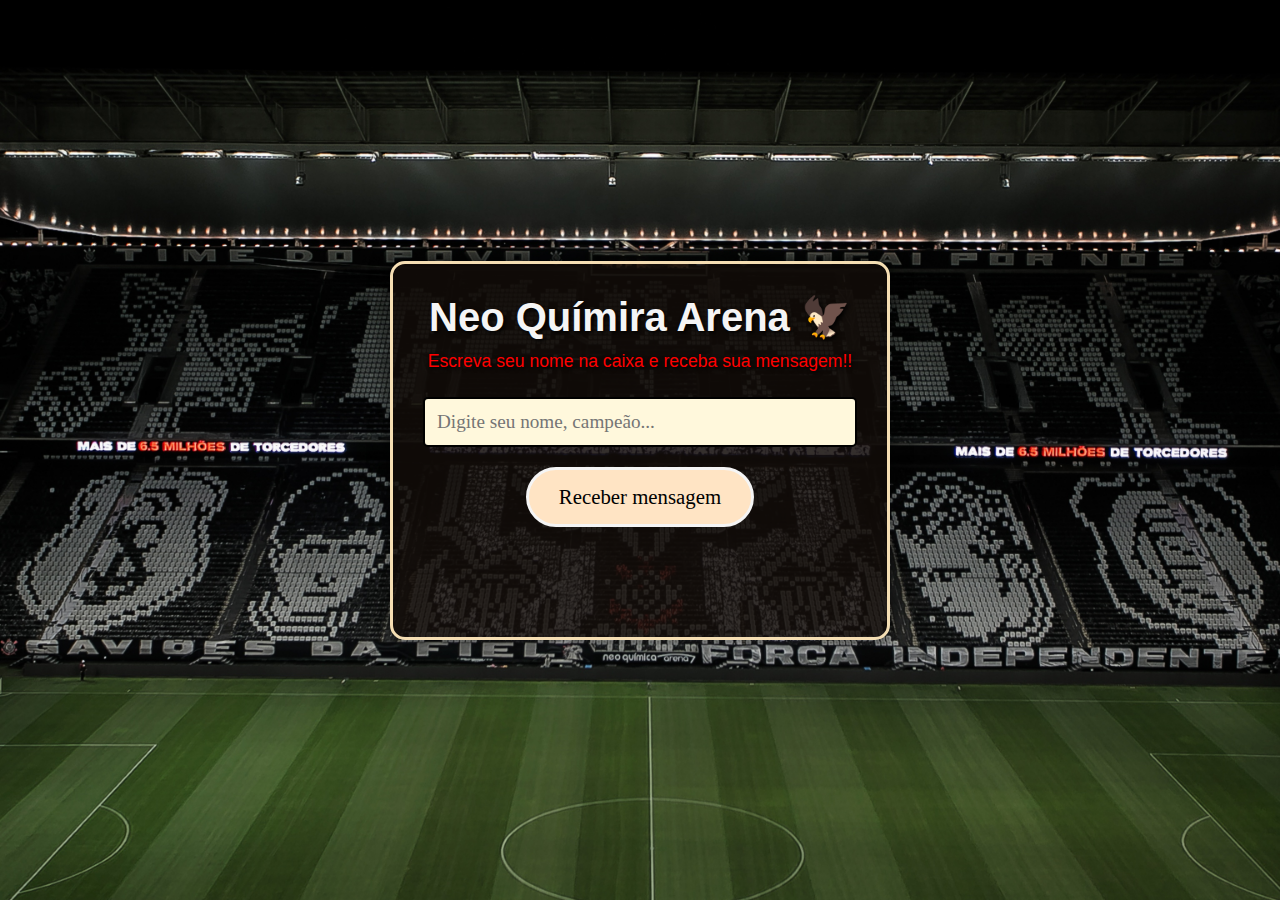
<file: atividade10.html/index.html>
<!DOCTYPE html>
<html lang="pt-BR">
<head>
    <meta charset="UTF-8">
    <meta name="viewport" content="width=device-width, initial-scale=1.0">
    <title>LOUCOS POR TI CORINTHIANS</title>
    <link rel="stylesheet" href="./css/style.css">
    <link rel="shortcut icon" type="image.jpg" href="img/icone.jpg">
</head>
<body>

    <div class="container">
        <header>
            <h1>Neo Químira Arena 🦅</h1>
            <p>Escreva seu nome na caixa e receba sua mensagem!!</p>
        </header>

        <main id="quest-form">
            <label for="txtNome"></label>
            <input type="text" id="userInput" placeholder="Digite seu nome, campeão...">
            <button type="button" id="actionButton">Receber mensagem</button>


            <div id="resposta">
                </div>
        </main>
    </div>

    <script src="./app.js"></script>
</body>
</html>
</file>
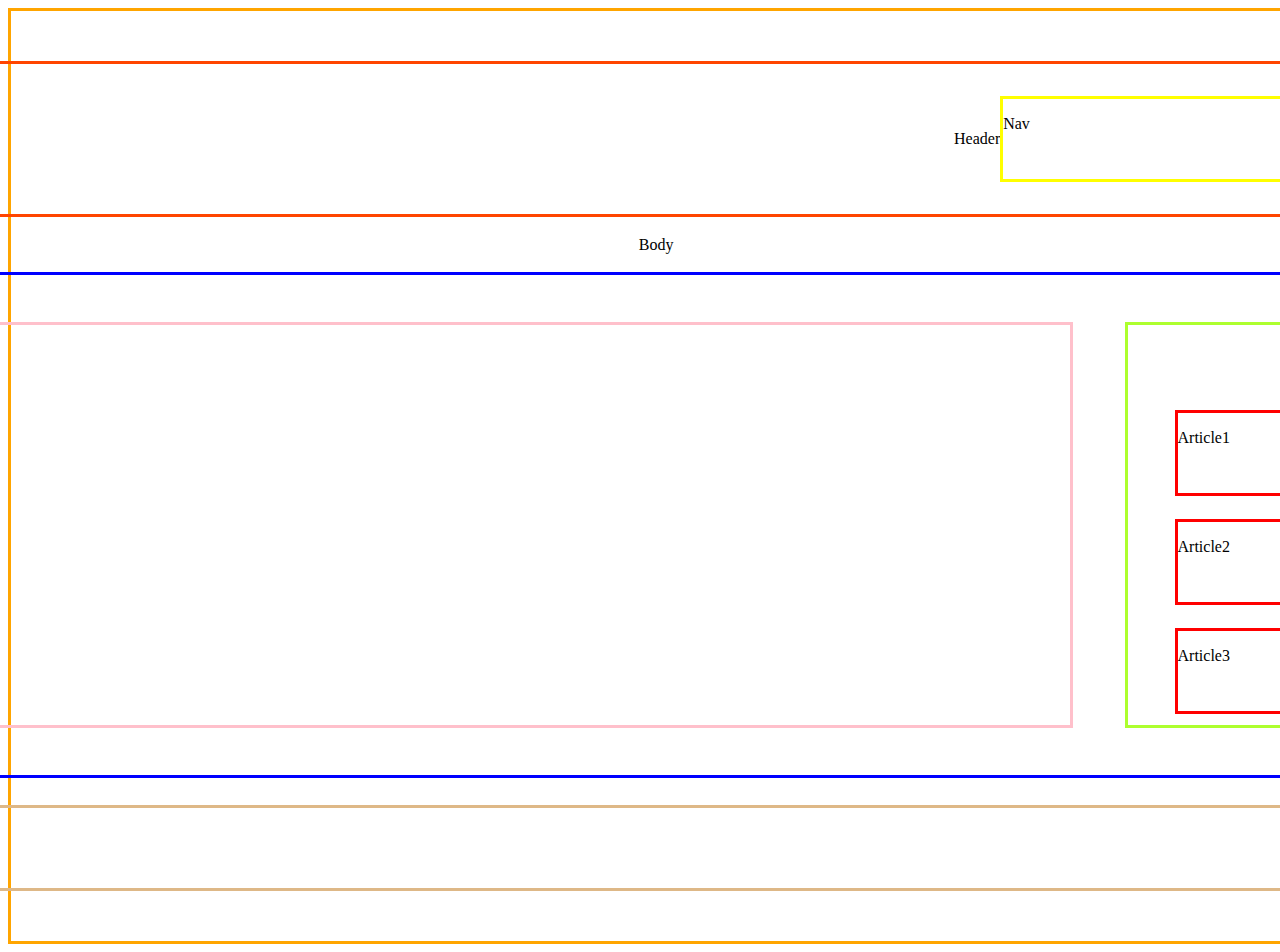
<file: atividade6.html/index.html>
<!DOCTYPE html>
<html lang="en">
<head>
    <meta charset="UTF-8">
    <meta name="viewport" content="width=device-width, initial-scale=1.0">
    <link rel="icon" href="img/tudo-bem-ilustracao-de-emoji_23-2151298395.jpg">
    <link rel="stylesheet" href="./css/style.css">
  <title>Site mais todo</title>
    <header>
<p>Header</p>
    <nav> 
        <p>Nav</p>
    </nav>
</header>

<body> 
    <p>Body</p>
<main> <p>Main</p>
    <section> <p>Section</p></section>

    <aside> <p>Aside</p>

        <article> <p>Article1</p></article>
        <article><p>Article2</p></article>
        <article><p>Article3</p></article>

    </aside>
</main>

<footer><p>Footer</p></footer>
</body>


</html>
</file>
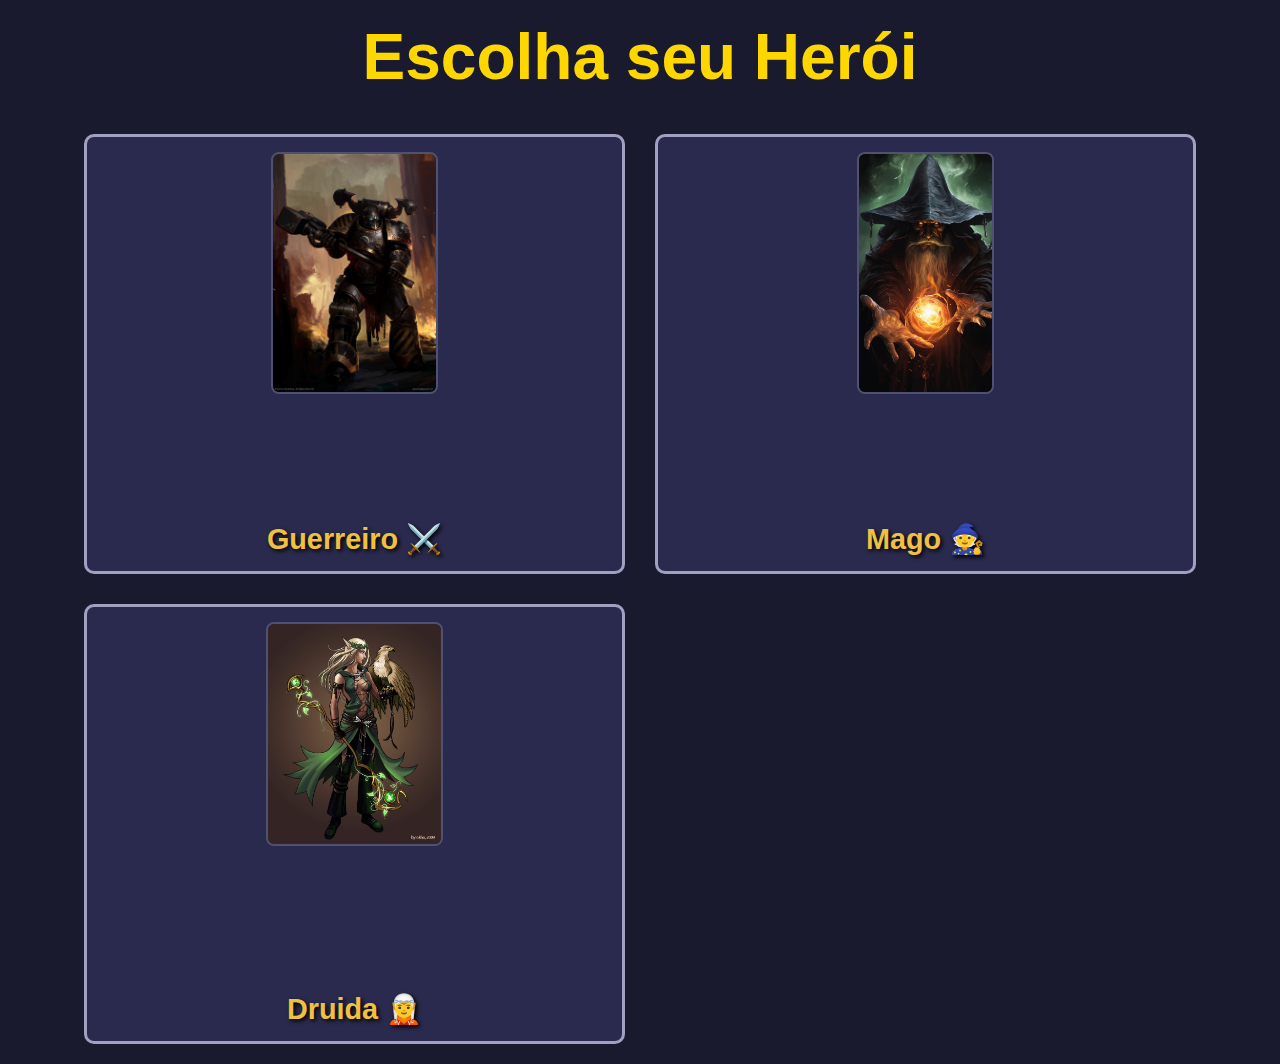
<file: atividade8.html/index.html>
<!DOCTYPE html>
<html lang="pt-BR">
<head>
    <meta charset="UTF-8">
    <meta name="viewport" content="width=device-width, initial-scale=1.0">
    <title>RPG - Seleção de Herói</title>
    <link rel="stylesheet" href="./css/style.css">
</head>
<body>
   
    <header id="main-header">
        <h1>Escolha seu Herói</h1>
    </header>

    <main class="character-selection">

        <div class="card card-warrior">
            <img class="character-image" src="img/guerreiro2.jpg" alt="Um imponente guerreiro com sua armadura e espada" width="33%">
            <h2 class="character-title">Guerreiro ⚔️</h2>
        </div>

        <div class="card card-mage">
            <img class="character-image" src="img/mago.jpg" alt="Uma maga concentrando uma bola de fogo em suas mãos" width="27%">
            <h2 class="character-title">Mago 🧙</h2>
        </div>

        <div class="card card-druid">
            <img class="character-image" src="img/druida.jpg" alt="Uma maga concentrando uma bola de fogo em suas mãos" width="35%">
            <h2 class="character-title">Druida 🧝</h2>
        </div>

        

    </main>

</body>
</html>
</file>
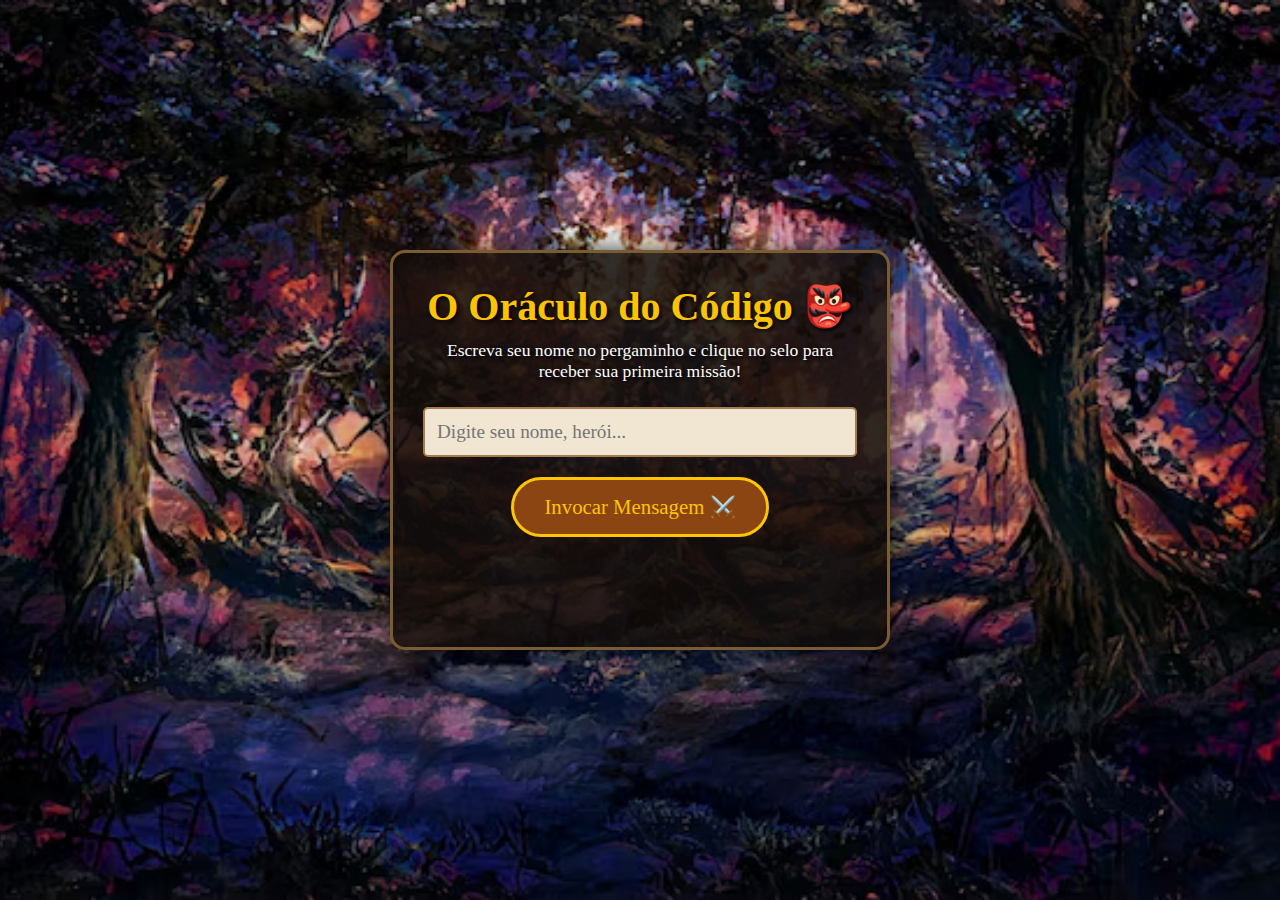
<file: atividade9.html/index.html>
<!DOCTYPE html>
<html lang="pt-BR">
<head>
    <meta charset="UTF-8">
    <meta name="viewport" content="width=device-width, initial-scale=1.0">
    <title>RPG - A Missão do Mensageiro</title>
    <link rel="stylesheet" href="./css/style.css">
</head>
<body>

    <div class="container">
        <header>
            <h1>O Oráculo do Código 👺</h1>
            <p>Escreva seu nome no pergaminho e clique no selo para receber sua primeira missão!</p>
        </header>

        <main id="quest-form">
            <label for="txtNome"></label>
            <input type="text" id="userInput" placeholder="Digite seu nome, herói...">
            <button type="button" id="actionButton">Invocar Mensagem ⚔️</button>


            <div id="resposta">
                </div>
        </main>
    </div>

    <script src="./app.js"></script>
</body>
</html>
</file>
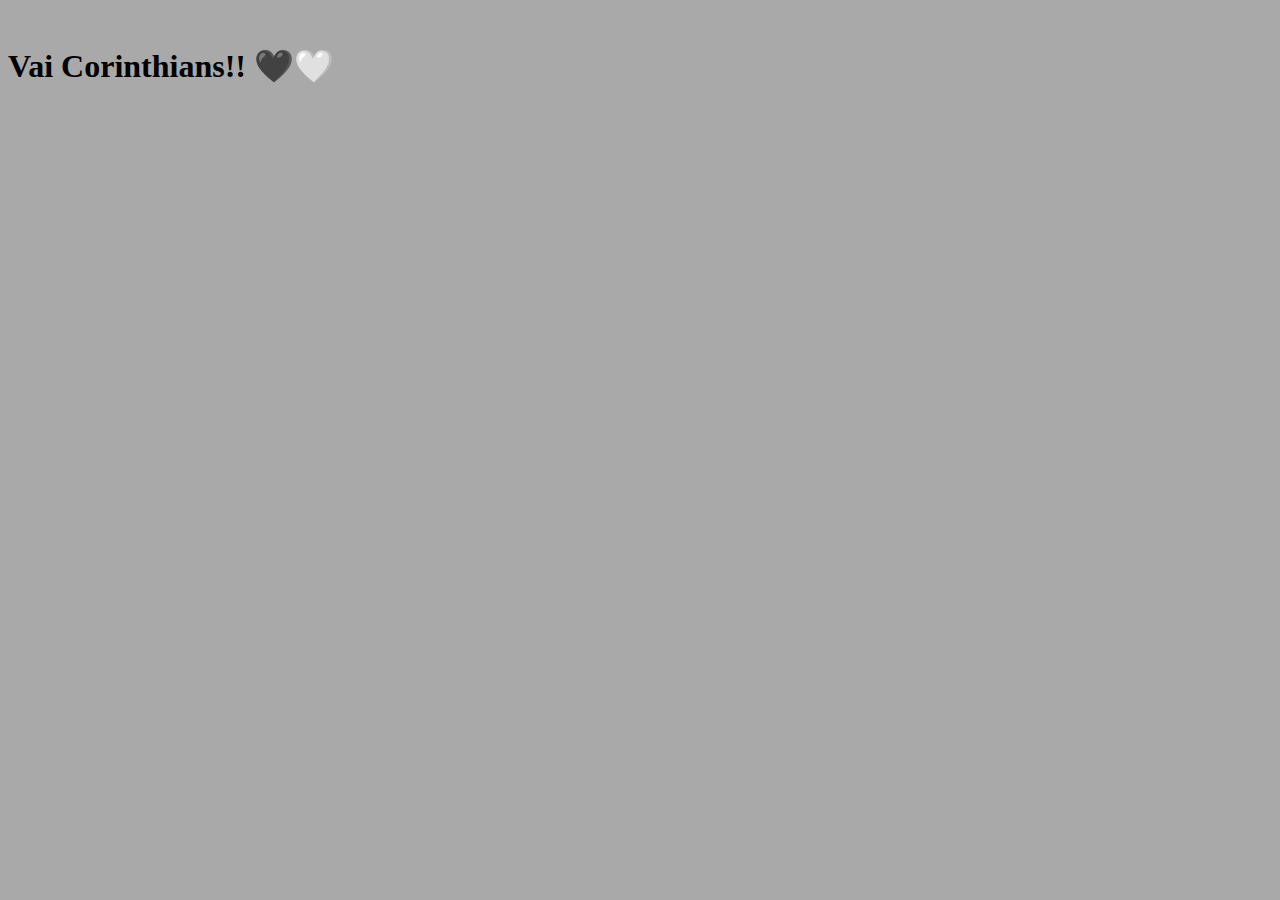
<file: aula01/index.html>
<!DOCTYPE html>
<html>
<head>
    <meta charset="UTF-8">
    <meta http-equiv="x-ua-compatible" content="ie=edge">
    <meta name="viewport" content="width=device-width, initial-scale=1.0">
    <title>o site mais louco</title>
    <link rel="stylesheet" href="./css/style.css">
    <img scr = "https://www.google.com/url?sa=i&url=https%3A%2F%2Fwww.espn.com.br%2Ffutebol%2Ftime%2F_%2Fid%2F874%2Fcorinthians&psig=AOvVaw0sRp7sbuXNnlbNF0oEgQ8m&ust=1756555553785000&source=images&cd=vfe&opi=89978449&ved=0CBUQjRxqFwoTCLjw-rv9r48DFQAAAAAdAAAAABAE" alt "Descrição">
</head>
<header></header>
<body>
    <h1>Vai Corinthians!! 🖤🤍</h1>
</body>
<footer></footer>
</html>
</file>
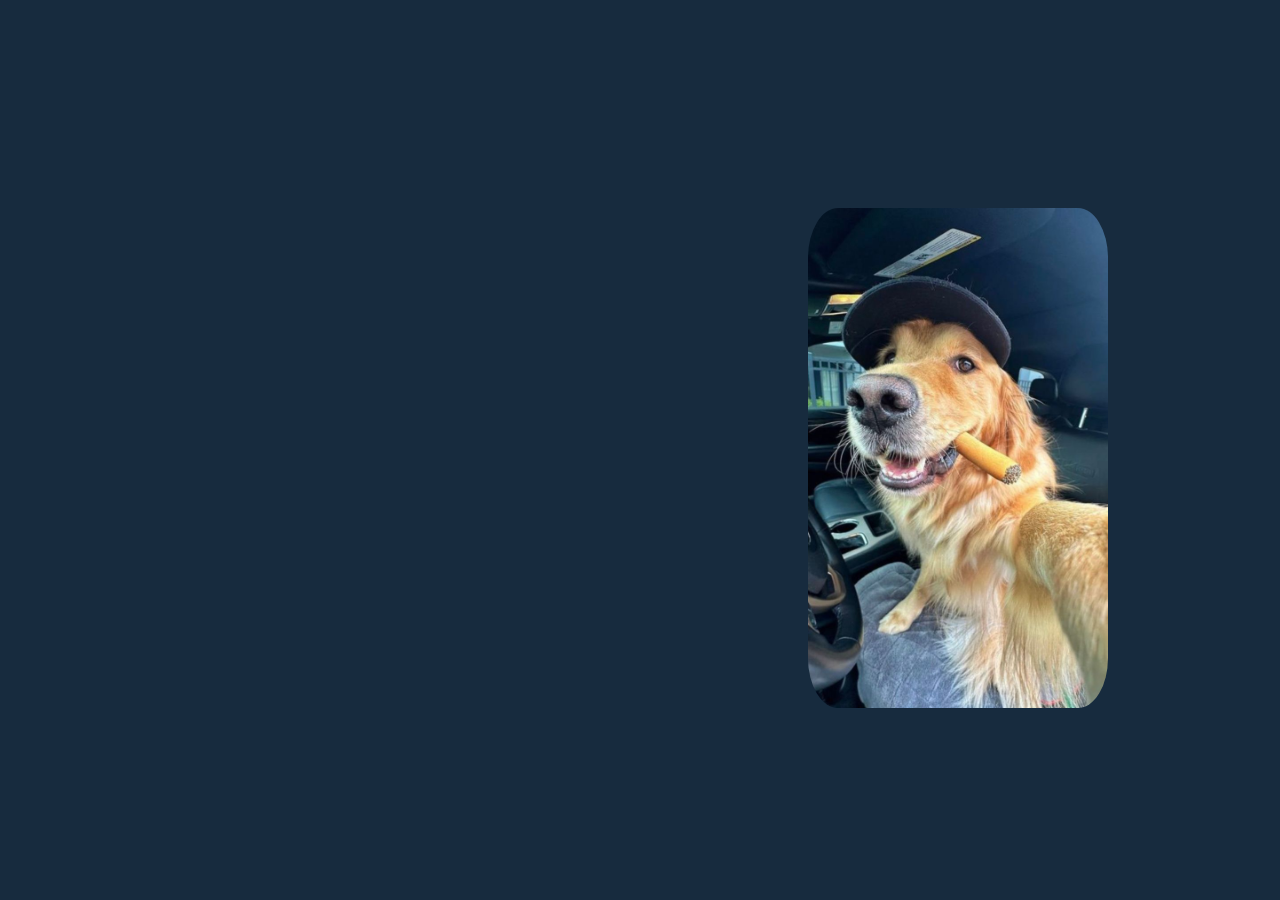
<file: aula11.html/index.html>
<!DOCTYPE html>
<html lang="en">
  
<head>
    <meta charset="UTF-8">
    <meta name="viewport" content="width=device-width, initial-scale=1.0">
        <link rel="stylesheet" href="./css/style.css">
    <title>GOLDEN LEGAL</title>
</head>
<body>
    <div>
       <img class="img" src="img/Golden retriever_.jpg" alt="">
       </div>
</body>
</html>
</file>
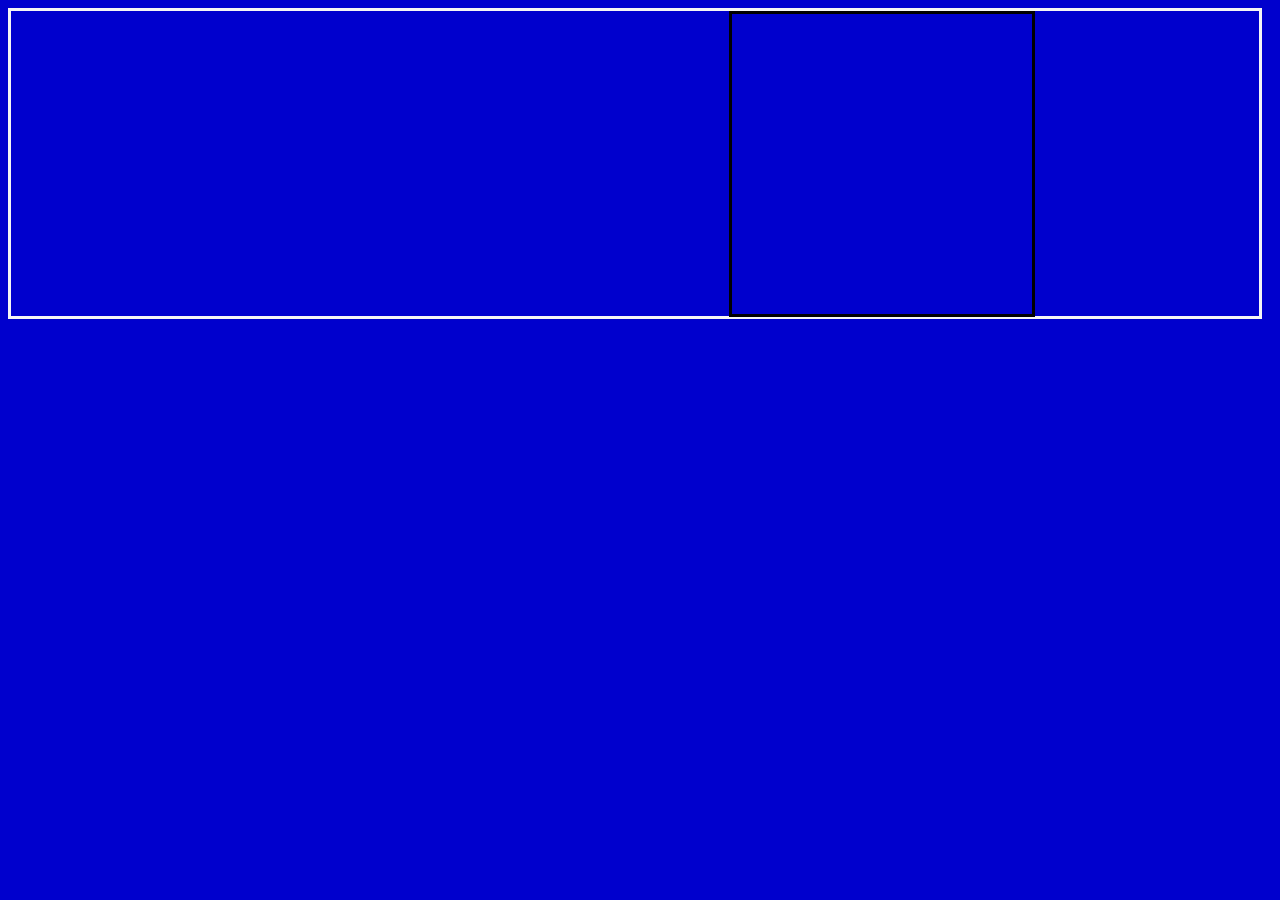
<file: aula2.html/index.html>
<!DOCTYPE html>
<html lang="en">
<head>
    <meta charset="UTF-8">
    <meta name="viewport" content="width=device-width, initial-scale=1.0">
    <link rel="shortcut icon" href="./img/pipa.png">
    <link rel="stylesheet" href="./css/style.css">
    <title>Conhecendo o HTML</title>
</head>
<body>
    <header>
        <nav>
            
        </nav>
    </header>
    
</body>
</html>
</file>
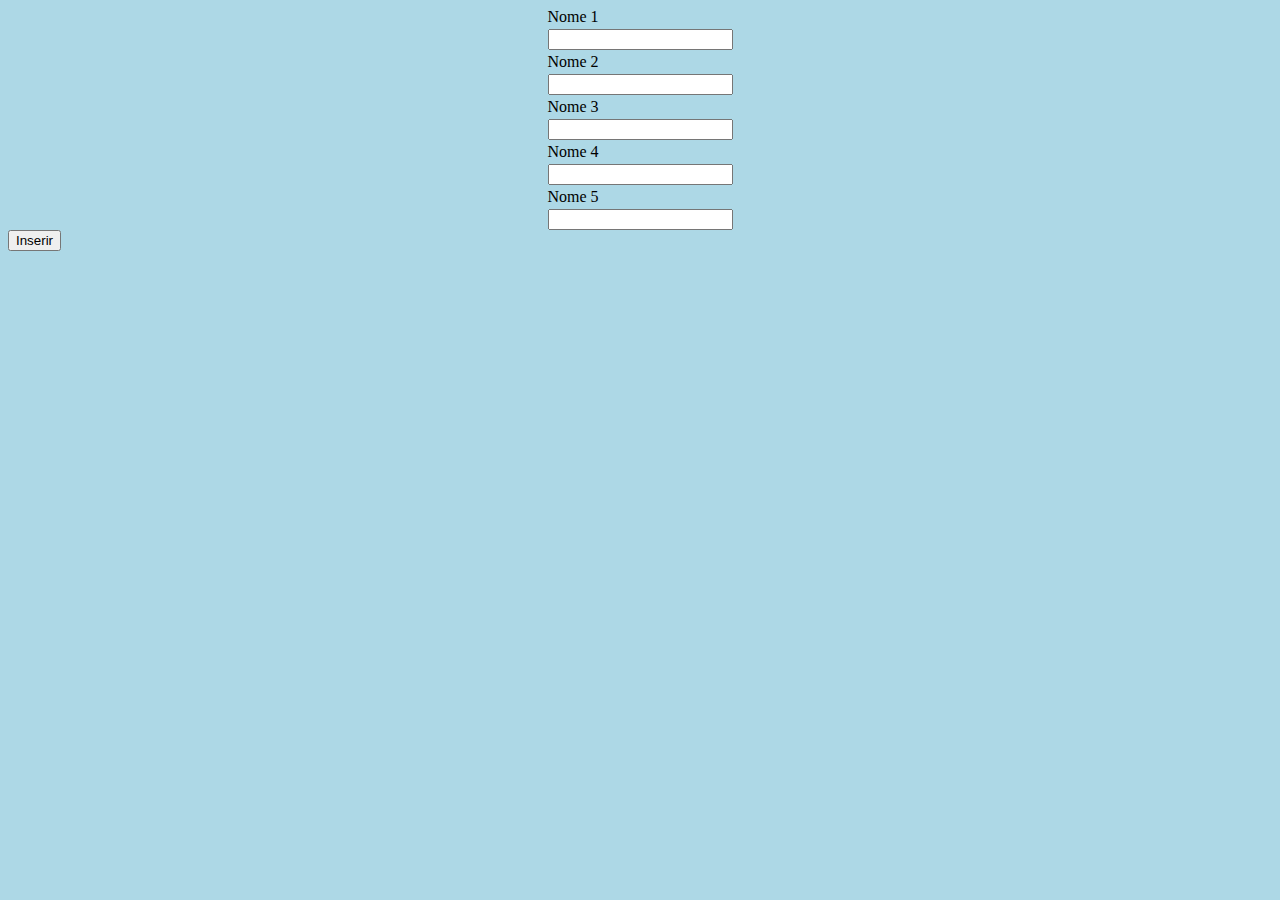
<file: aula9.html/index.html>
<!DOCTYPE html>
<html lang="en">
<head>
    <meta charset="UTF-8">
    <meta name="viewport" content="width=device-width, initial-scale=1.0">
    <link rel="stylesheet" href="css/main.css">
    <title>HAHAHAHAHA</title>
</head>
<body>
    <form id="forma"></form>
    <input type="button" id = "btnInserir" value="Inserir">
    <div id="r"></div>
    <div id="r1"></div>
    <div id="r2"></div>
    <script type="module" src="./js/app.js"></script>
</body>
</html>
</file>
<file: atividade10.html/css/style.css>
* {
    margin: 0;
    padding: 0;
    box-sizing: border-box;
}

body {
    background-image: url(../img/timao.jpg);
    background-size: cover; 
    background-position: center; 
    background-attachment: fixed;
   
    font-family:'Franklin Gothic Medium', 'Arial Narrow', Arial, sans-serif; 
    color: red; 
    display: flex;
    justify-content: center;
    align-items: center;
    min-height: 100vh;
    text-shadow: 2px 2px 4px #000; 
}

.container {
    background-color: rgba(18, 12, 8, 0.85);
    border: 3px solid wheat; 
    border-radius: 15px;
    padding: 30px;
    width: 90%;
    max-width: 500px;
    box-shadow: 0 0 20px rgba(0, 0, 0, 0.7); 
    text-align: center;
}

header h1 {
    font-size: 2.5em;
    color: whitesmoke; 
    margin-bottom: 10px;
}

header p {
    font-size: 1.1em;
    margin-bottom: 25px;
}

#userInput {
    width: 100%;
    padding: 12px;
    margin-bottom: 20px;
    background-color:cornsilk; 
    border: 2px solid black;
    border-radius: 5px;
    font-family: 'MedievalSharp', cursive;
    font-size: 1.2em;
    color: black; 
    text-shadow: none; 
}

#actionButton {
    background-color:bisque; 
    color: black;
    border: 3px solid whitesmoke; 
    padding: 15px 30px;
    font-family: 'MedievalSharp', cursive;
    font-size: 1.3em;
    cursor: pointer; 
    border-radius: 50px;
    transition: all 0.3s ease;
}

#actionButton:hover {
    background-color: black;
    color: white;
    transform: scale(1.05); 
}

#resposta {
    margin-top: 30px;
    font-size: 1.5em;
    color: whitesmoke; 
    min-height: 50px; 
}
</file>
<file: atividade6.html/css/style.css>
body{
width: 93vw;
    height: 830px;
    border: orange;
    border-style: solid;
    display: flex;
    flex-direction: column;
    justify-content: start;
    padding: 50px;
    align-items: center;
    justify-content: space-between;
}

header{
    width: 1700px;
    height:50px;
    border: orangered;
    border-style: solid;
    display: flex;
    justify-content: end;
    padding: 50px; 
    align-items: center; 
}

nav{
    width: 500px;
        height: 80px;
        border: yellow;
        border-style: solid;
       
}

main{
    width: 1800px;
        height: 500px;
        border: blue;
        border-style: solid;
        display: flex;
        align-items: center;
        justify-content: space-around;
        
}

section{
    width: 1100px;
        height: 300px;
        border: pink;
        border-style: solid;
        display: flex;
        padding: 50px;
}



aside{
    width: 400px;
        height: 400px;
        border: greenyellow;
        border-style: solid;
        display: flex;
        flex-direction: column;
        align-items: center;
        justify-content: space-around;

}

article{
    width: 300px;
        height: 80px;
        border: red;
        border-style: solid;
}

footer{
    width: 1800px;
        height: 80px;
        border: burlywood;
        border-style: solid;
        margin-top: 2%;

}
</file>
<file: atividade8.html/css/style.css>
/* --- Feitiços Globais --- */
* {
    margin: 0;
    padding: 0;
    box-sizing: border-box;
}

body {
    background-color: #1a1a2e; /* Um fundo escuro de masmorra 🌑 */
    font-family: sans-serif;
    color: #e0e0e0;
}

/* --- Estilo do Artefato ÚNICO (ID) --- */
#main-header {
    text-align: center;
    padding: 20px;
    font-size: 2em;
    color: #ffd700; /* Ouro! 💰 */
}


/* --- Magia de Layout Principal com GRID 🏰 --- */
.character-selection {
    display: grid;
    grid-template-columns: 1fr 1fr; /* Duas colunas de tamanho igual */
    gap: 30px; /* Um espaço maior entre as cartas */
    width: 90%;
    margin: 0 auto; /* Centraliza o grid na tela */
    padding: 20px;
}

/* --- Estilo Geral das Cartas com FLEXBOX 🤸 --- */
.card {
    background-color: #2a2a4e;
    border: 3px solid #a0a0c0;
    border-radius: 10px;
    padding: 15px;
    text-align: center;
    transition: transform 0.3s ease, box-shadow 0.3s ease; /* Animação suave */

    /* Alinhando a imagem e o título com Flex! */
    display: flex;
    flex-direction: column; /* Itens um embaixo do outro */
    align-items: center; /* Centraliza na horizontal */
    justify-content: space-between; /* Espaço entre os itens */
    height: 440px;
}

.card:hover {
    transform: scale(1.05); /* Efeito de zoom ao passar o mouse */
    border-color: #f0c040;
    box-shadow: 0 0 15px #f0c040; /* Um brilho mágico! ✨ */
}

/* --- O Feitiço da IMAGEM RESPONSIVA --- */
.character-image {
    max-width: 100%; /* A imagem NUNCA será mais larga que a carta */
    height: auto;   /* A altura se ajusta para não distorcer 👍 */
    border-radius: 8px;
    border: 2px solid #505070;
}

.character-title {
    font-size: 1.8em; /* Tamanho da fonte */
    color: #f0c040; /* Cor de ouro */
    text-shadow: 2px 2px 4px #000; /* Sombra para dar profundidade */
}
</file>
<file: atividade9.html/css/style.css>
/* --- Importando uma fonte de um reino distante (Google Fonts) --- */

/* --- Feitiços Globais --- */
* {
    margin: 0;
    padding: 0;
    box-sizing: border-box;
}

body {
    /* Imagem de fundo de uma floresta mágica (do Pexels) */
    background-image: url(../img/floresta.jpg);
    background-size: cover; /* Faz a imagem cobrir toda a tela */
    background-position: center; /* Centraliza a imagem */
    background-attachment: fixed; /* A imagem não rola com a página */
   
    font-family: 'MedievalSharp', cursive; /* Nossa fonte de RPG! */
    color: white; /* Uma cor de pergaminho claro */
    display: flex;
    justify-content: center;
    align-items: center;
    min-height: 100vh;
    text-shadow: 2px 2px 4px #000; /* Sombra no texto para melhor leitura */
}

.container {
    background-color: rgba(18, 12, 8, 0.85); /* Fundo de madeira escura, semi-transparente */
    border: 3px solid #7a5c33; /* Borda de madeira */
    border-radius: 15px;
    padding: 30px;
    width: 90%;
    max-width: 500px;
    box-shadow: 0 0 20px rgba(0, 0, 0, 0.7); /* Uma sombra mágica ao redor */
    text-align: center;
}

header h1 {
    font-size: 2.5em;
    color: #ffc400; /* Cor de ouro */
    margin-bottom: 10px;
}

header p {
    font-size: 1.1em;
    margin-bottom: 25px;
}

#userInput {
    width: 100%;
    padding: 12px;
    margin-bottom: 20px;
    background-color: #f0e6d2; /* Fundo de pergaminho */
    border: 2px solid #a07d4e;
    border-radius: 5px;
    font-family: 'MedievalSharp', cursive;
    font-size: 1.2em;
    color: #3d2e1a; /* Texto escuro */
    text-shadow: none; /* Sem sombra no input */
}

#actionButton {
    background-color: #8b4513; /* Marrom de couro */
    color: #ffc400;
    border: 3px solid #ffc400; /* Borda dourada */
    padding: 15px 30px;
    font-family: 'MedievalSharp', cursive;
    font-size: 1.3em;
    cursor: pointer; /* O cursor vira uma mãozinha, como um item clicável */
    border-radius: 50px; /* Um selo redondo */
    transition: all 0.3s ease;
}

#actionButton:hover {
    background-color: #ffc400; /* Efeito ao passar o mouse */
    color: #8b4513;
    transform: scale(1.05); /* Aumenta um pouco de tamanho */
}

#resposta {
    margin-top: 30px;
    font-size: 1.5em;
    color: #39ff14; /* Cor verde-limão, como uma poção mágica */
    min-height: 50px; /* Garante um espaço mesmo quando vazio */
    font-weight: bold;
}
</file>
<file: aula01/css/style.css>
body{
 background-color:darkgrey;
}
</file>
<file: aula11.html/css/style.css>
:root{
    --cinza-azulado: #0D2439;
    --cinza-claro: #8294A6;
    --bege-golden: #D8C2A3;
    --preto-claro: #282F37;
    --preto-azulado: #172B3E;
    --creme: #EADDBD;

}
body{
    background-color: var(--preto-azulado);
}

.img{
  height: 500px;
  width: 300px;
  border-radius: 10%;
  margin-top: 200px;
  margin-left: 800px;


}
.img2{
display: flex;
align-items: center;
align-content: center;

}
</file>
<file: aula2.html/css/style.css>
body{
    background-color: mediumblue;
}

header{
    width: 97.5vw;
    height: 305px;
    border: whitesmoke;
    border-style: solid;
}

nav{
    width: 300px;
    height: 300px;
    border: black;
    border-style: solid;
    margin-left: 718px;
}
</file>
<file: aula9.html/css/main.css>
@import url(style.css);
</file>
